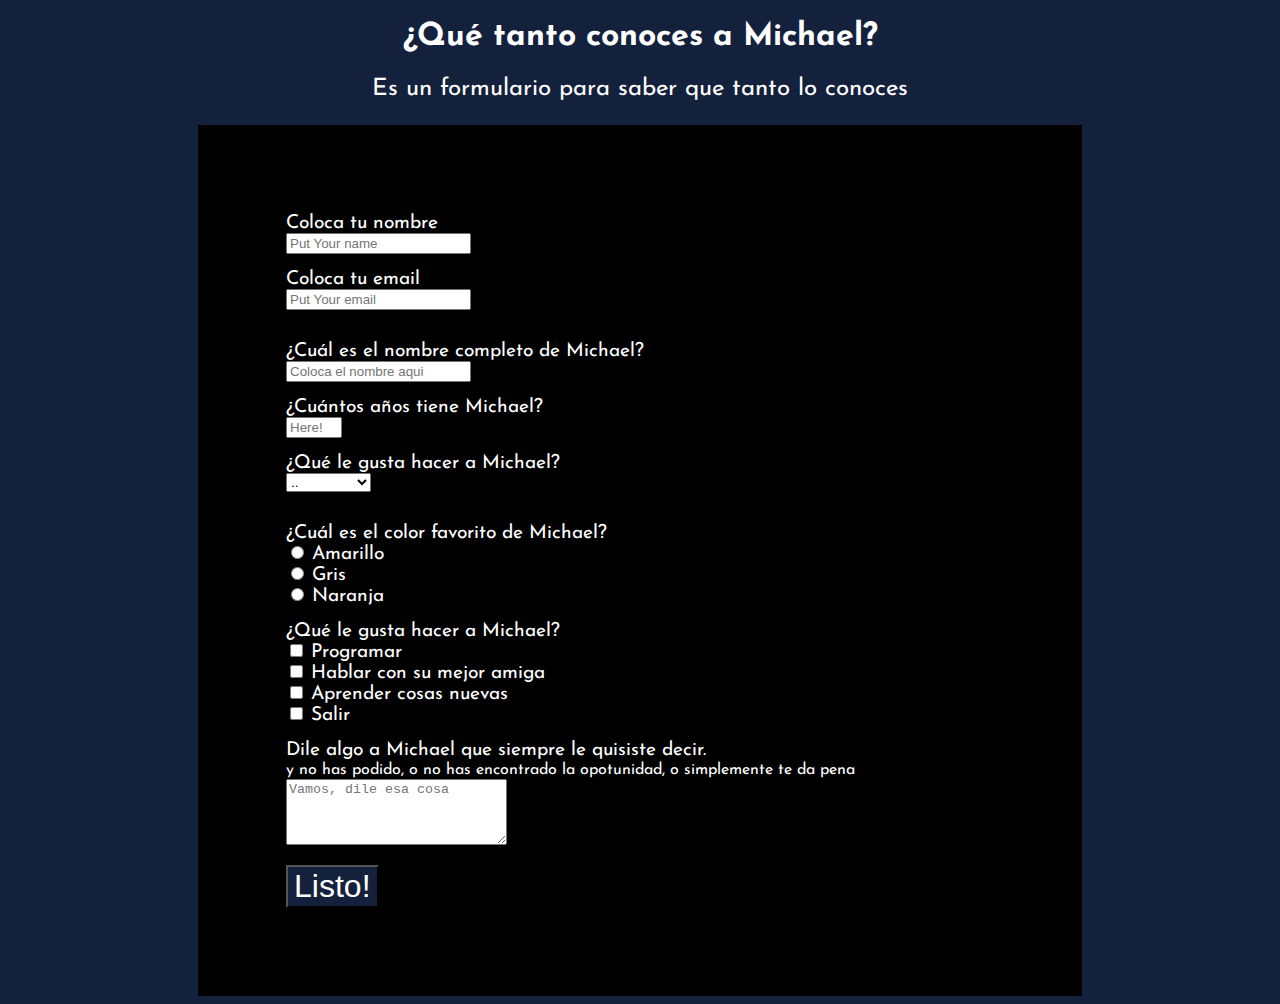
<file: responsive-web-design/survey-form/index.html>
<!DOCTYPE html>
<html lang="en">
    <head>
        <meta charset="UTF-8" />
        <meta http-equiv="X-UA-Compatible" content="IE=edge" />
        <meta name="viewport" content="width=device-width, initial-scale=1.0" />
        <title>FCC: Survey Form</title>

        <link rel="stylesheet" href="style.css" />

        <script src="https://cdn.freecodecamp.org/testable-projects-fcc/v1/bundle.js"></script>
    </head>
    <body>
        <h1 id="title" class="text-center">¿Qué tanto conoces a Michael?</h1>
        <p id="description" class="text-center">
            Es un formulario para saber que tanto lo conoces
        </p>
        <p></p>
        <div class="contenedor">
            <form class="form" id="survey-form">
                <label id="name-label">Coloca tu nombre</label> <br />
                <input
                    type="text"
                    id="name"
                    placeholder="Put Your name"
                    required
                />
                <br />
                <br />

                <label id="email-label">Coloca tu email</label> <br />
                <input
                    type="email"
                    id="email"
                    placeholder="Put Your email"
                    required
                />
                <br />
                <br />
                <br />

                <label id="nombre"
                    >¿Cuál es el nombre completo de Michael?</label
                >
                <br />
                <input
                    type="text"
                    id="nombre"
                    placeholder="Coloca el nombre aqui"
                />
                <br />
                <br />

                <label id="number-label">¿Cuántos años tiene Michael?</label>
                <br />
                <input
                    type="number"
                    id="number"
                    min="1"
                    max="99"
                    placeholder="Here!"
                />
                <br />
                <br />

                <label>¿Qué le gusta hacer a Michael?</label> <br />
                <select id="dropdown">
                    <option>..</option>
                    <option>Programar</option>
                    <option>Pelear</option>
                    <option>Mentir</option>
                </select>
                <br />
                <br />
                <br />

                <label>¿Cuál es el color favorito de Michael?</label><br />
                <input
                    type="radio"
                    id="amarillo"
                    name="name"
                    value="Amarillo"
                />
                <label for="amarillo">Amarillo</label><br />
                <input type="radio" id="Gris" name="name" value="Gris" />
                <label for="Gris">Gris</label><br />
                <input type="radio" id="Naranja" name="name" value="Naranja" />
                <label for="Naranja">Naranja</label>
                <br />
                <br />

                <label>¿Qué le gusta hacer a Michael?</label> <br />
                <input
                    type="checkbox"
                    id="programar"
                    name="programar"
                    value="programming"
                />
                <label for="programar"> Programar</label><br />
                <input
                    type="checkbox"
                    id="charlar"
                    name="charlar"
                    value="chating"
                />
                <label for="charlar"> Hablar con su mejor amiga</label><br />
                <input
                    type="checkbox"
                    id="learning"
                    name="learning"
                    value="learning"
                />
                <label for="learning"> Aprender cosas nuevas</label><br />
                <input type="checkbox" id="salir" name="salir" value="salir" />
                <label for="salir"> Salir</label>
                <br />
                <br />

                <label
                    >Dile algo a Michael que siempre le quisiste decir.
                    <br /><small
                        >y no has podido, o no has encontrado la opotunidad, o
                        simplemente te da pena</small
                    ></label
                ><br />
                <textarea
                    placeholder="Vamos, dile esa cosa "
                    name="text"
                    rows="4"
                    cols="25"
                ></textarea>
                <br />
                <br />

                <button class="button" id="submit" type="submit">Listo!</button>
            </form>
        </div>
        <script>
            const projectName = "survey-form";
        </script>
    </body>
</html>
</file>
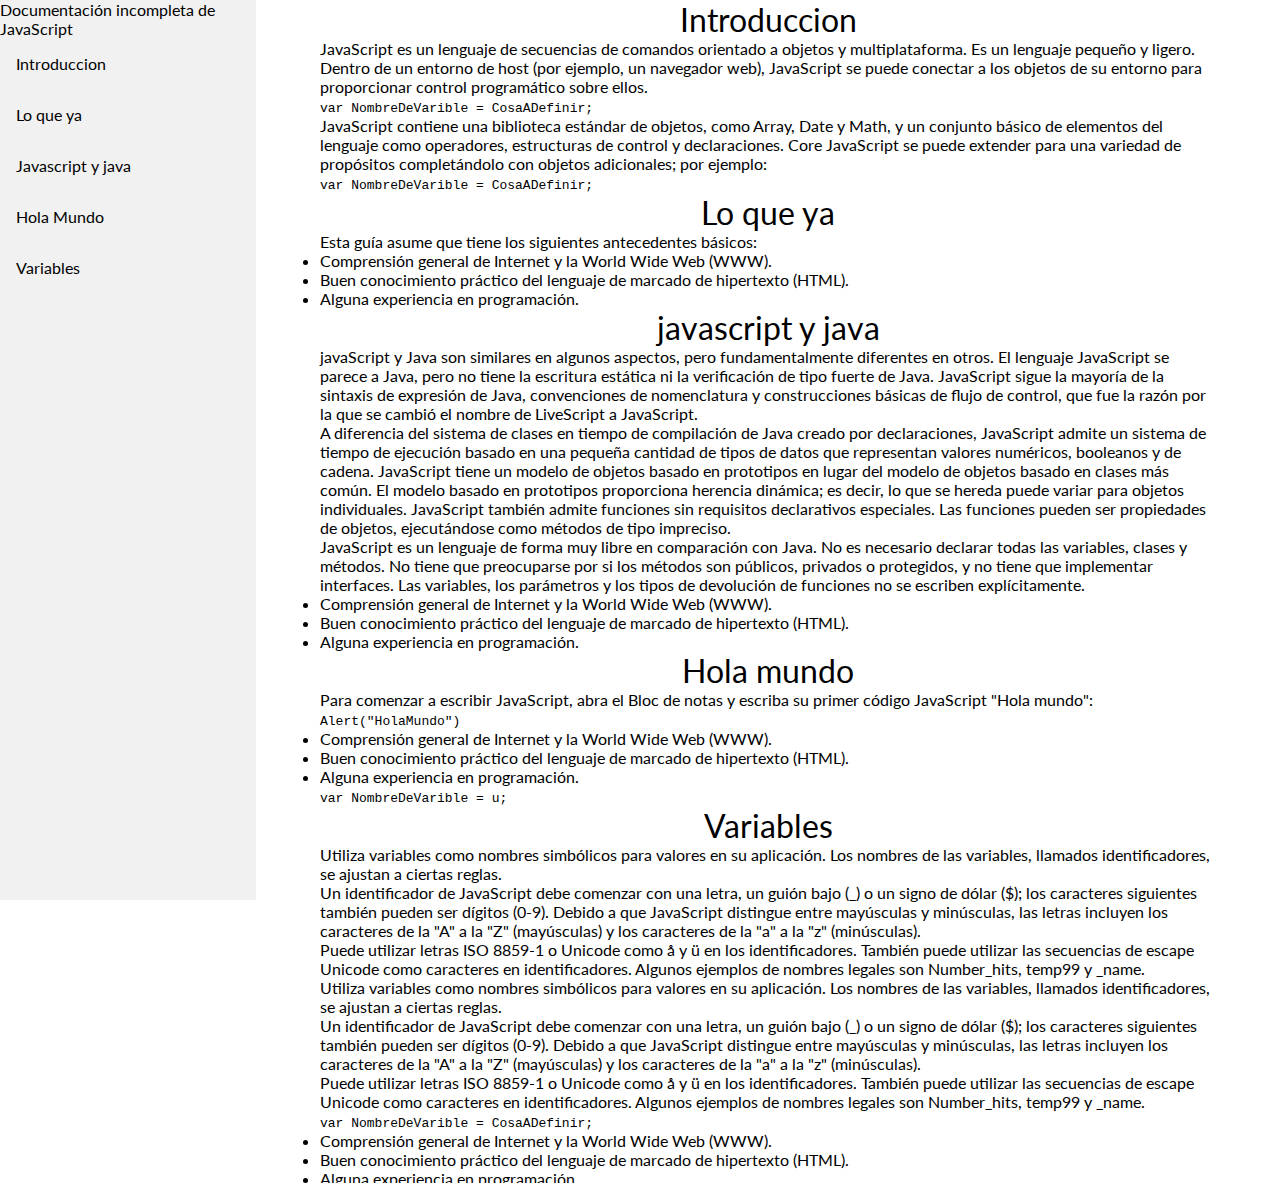
<file: responsive-web-design/technical-documentation-page/index.html>
<!DOCTYPE html>
<html lang="en">
    <head>
        <meta charset="UTF-8" />
        <meta http-equiv="X-UA-Compatible" content="IE=edge" />
        <meta name="viewport" content="width=device-width, initial-scale=1.0" />
        <title>FCC: Product Landing</title>

        <link rel="stylesheet" href="style.css" />

        <script src="https://cdn.freecodecamp.org/testable-projects-fcc/v1/bundle.js"></script>
    </head>
    <body>
        <nav id="navbar" class="sidebar">
            <header>Documentación incompleta de JavaScript</header>
            <ul>
              <li><a class="nav-link" href="#Introduccion">Introduccion</a></li>
              <li><a class="nav-link" href="#Lo_que_ya">Lo que ya</a></li>
              <li><a class="nav-link" href="#Javascript_y_java">Javascript y java</a></li>
              <li><a class="nav-link" href="#Hola_mundo">Hola Mundo</a></li>
              <li><a class="nav-link" href="#Variables">Variables</a></li>
            </ul>
          </nav>
          
          <main id="main-doc">
          
            <section id="Introduccion" class="main-section">
              <header>Introduccion</header>
          
              <p>JavaScript es un lenguaje de secuencias de comandos orientado a objetos y multiplataforma. Es un lenguaje pequeño y ligero. Dentro de un entorno de host (por ejemplo, un navegador web), JavaScript se puede conectar a los objetos de su entorno para proporcionar control programático sobre ellos.</p>
          
              <code>var NombreDeVarible = CosaADefinir;</code>
          
              <p>JavaScript contiene una biblioteca estándar de objetos, como Array, Date y Math, y un conjunto básico de elementos del lenguaje como operadores, estructuras de control y declaraciones. Core JavaScript se puede extender para una variedad de propósitos completándolo con objetos adicionales; por ejemplo:</p>
          
              <code>var NombreDeVarible = CosaADefinir;</code>
          
            </section>
          
            <section id="Lo_que_ya" class="main-section">
              <header>Lo que ya</header>
              <p>Esta guía asume que tiene los siguientes antecedentes básicos:</p>
              <ul>
                <li>Comprensión general de Internet y la World Wide Web (WWW).</li>
                <li>Buen conocimiento práctico del lenguaje de marcado de hipertexto (HTML).</li>
                <li>Alguna experiencia en programación.</li>
              </ul>
          
            </section>
          
            <section id="Javascript_y_java" class="main-section">
              <header>javascript y java</header>
              <p>javaScript y Java son similares en algunos aspectos, pero fundamentalmente diferentes en otros. El lenguaje JavaScript se parece a Java, pero no tiene la escritura estática ni la verificación de tipo fuerte de Java. JavaScript sigue la mayoría de la sintaxis de expresión de Java, convenciones de nomenclatura y construcciones básicas de flujo de control, que fue la razón por la que se cambió el nombre de LiveScript a JavaScript.</p>
          
              <p>A diferencia del sistema de clases en tiempo de compilación de Java creado por declaraciones, JavaScript admite un sistema de tiempo de ejecución basado en una pequeña cantidad de tipos de datos que representan valores numéricos, booleanos y de cadena. JavaScript tiene un modelo de objetos basado en prototipos en lugar del modelo de objetos basado en clases más común. El modelo basado en prototipos proporciona herencia dinámica; es decir, lo que se hereda puede variar para objetos individuales. JavaScript también admite funciones sin requisitos declarativos especiales. Las funciones pueden ser propiedades de objetos, ejecutándose como métodos de tipo impreciso.</p>
          
              <p>JavaScript es un lenguaje de forma muy libre en comparación con Java. No es necesario declarar todas las variables, clases y métodos. No tiene que preocuparse por si los métodos son públicos, privados o protegidos, y no tiene que implementar interfaces. Las variables, los parámetros y los tipos de devolución de funciones no se escriben explícitamente.</p>
          
              <ul>
                <li>Comprensión general de Internet y la World Wide Web (WWW).</li>
                <li>Buen conocimiento práctico del lenguaje de marcado de hipertexto (HTML).</li>
                <li>Alguna experiencia en programación.</li>
              </ul>
          
            </section>
          
            <section id="Hola_mundo" class="main-section">
              <header>Hola mundo</header>
              <p>Para comenzar a escribir JavaScript, abra el Bloc de notas y escriba su primer código JavaScript "Hola mundo":</p>
          
              <code>Alert("HolaMundo")</code>
          
              <ul>
                <li>Comprensión general de Internet y la World Wide Web (WWW).</li>
                <li>Buen conocimiento práctico del lenguaje de marcado de hipertexto (HTML).</li>
                <li>Alguna experiencia en programación.</li>
              </ul>
          
              <code>var NombreDeVarible = u;</code>
          
            </section>
          
            <section id="Variables" class="main-section">
              <header>Variables</header>
              <p>Utiliza variables como nombres simbólicos para valores en su aplicación. Los nombres de las variables, llamados identificadores, se ajustan a ciertas reglas.</p>
              <p>Un identificador de JavaScript debe comenzar con una letra, un guión bajo (_) o un signo de dólar ($); los caracteres siguientes también pueden ser dígitos (0-9). Debido a que JavaScript distingue entre mayúsculas y minúsculas, las letras incluyen los caracteres de la "A" a la "Z" (mayúsculas) y los caracteres de la "a" a la "z" (minúsculas).</p>
          
              <p>Puede utilizar letras ISO 8859-1 o Unicode como å y ü en los identificadores. También puede utilizar las secuencias de escape Unicode como caracteres en identificadores. Algunos ejemplos de nombres legales son Number_hits, temp99 y _name.</p>
              <p>Utiliza variables como nombres simbólicos para valores en su aplicación. Los nombres de las variables, llamados identificadores, se ajustan a ciertas reglas.</p>
              <p>Un identificador de JavaScript debe comenzar con una letra, un guión bajo (_) o un signo de dólar ($); los caracteres siguientes también pueden ser dígitos (0-9). Debido a que JavaScript distingue entre mayúsculas y minúsculas, las letras incluyen los caracteres de la "A" a la "Z" (mayúsculas) y los caracteres de la "a" a la "z" (minúsculas).</p>
          
              <p>Puede utilizar letras ISO 8859-1 o Unicode como å y ü en los identificadores. También puede utilizar las secuencias de escape Unicode como caracteres en identificadores. Algunos ejemplos de nombres legales son Number_hits, temp99 y _name.</p>
          
              <code>var NombreDeVarible = CosaADefinir;</code>
          
              <ul>
                <li>Comprensión general de Internet y la World Wide Web (WWW).</li>
                <li>Buen conocimiento práctico del lenguaje de marcado de hipertexto (HTML).</li>
                <li>Alguna experiencia en programación.</li>
              </ul>
          
            </section>
          </main>
          </div>
        <script>
            const projectName = "technical-docs-page";
        </script>
    </body>
</html>
</file>
<file: responsive-web-design/survey-form/style.css>
@import url("https://fonts.googleapis.com/css2?family=Josefin+Sans:wght@100&display=swap");

body {
  background-color: #14213d;
  font-family: "Josefin Sans", sans-serif;
}

.text-center {
  text-align: center;
}

h1 {
  color: white;
}

p {
  font-size: 1.5em;
  color: white;
}

.contenedor {
  width: 70%;
  background-color: black;
  margin: auto;
}
.form {
  padding: 10%;
}

label {
  font-size: 1.2em;
  color: white;
}

.button {
  font-size: 2em;
  background-color: #14213d;
  color: #fff;
}
</file>
<file: responsive-web-design/technical-documentation-page/style.css>
@import url("https://fonts.googleapis.com/css2?family=Lato:wght@300&display=swap");
* {
  padding: 0;
  margin: 0;
}
body {
  font-family: "Lato", sans-serif;
}

section header {
  font-size: 2em;
  text-align: center;
}
main {
  width: 70%;
  padding: 0 0 0 25%;
}

/* The side navigation menu */
.sidebar {
  margin: 0;
  padding: 0;
  width: 20%;
  background-color: #f1f1f1;
  position: fixed;
  height: 100%;
  overflow: auto;
}

.sidebar a {
  display: block;
  color: black;
  padding: 16px;
  text-decoration: none;
}

.sidebar a:hover:not(.active) {
  background-color: #555;
  color: white;
}

div.content {
  margin-left: 200px;
  padding: 1px 16px;
  height: 1000px;
}

@media screen and (max-width: 700px) {
  .sidebar {
    width: 100%;
    height: auto;
    position: relative;
  }
  .sidebar a {
    float: left;
  }
  div.content {
    margin-left: 0;
  }
}

@media screen and (max-width: 400px) {
  .sidebar a {
    text-align: center;
    float: none;
  }
}
</file>
